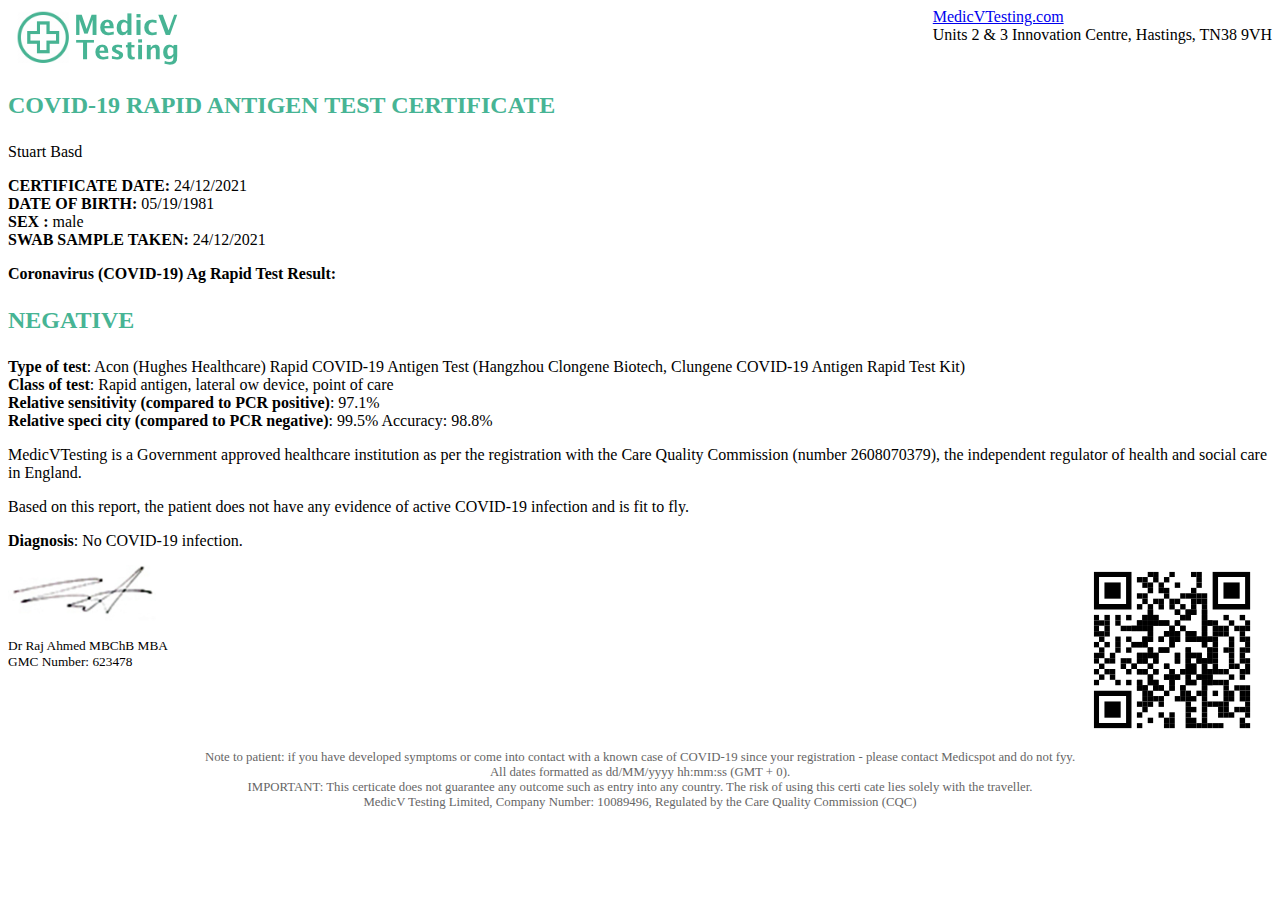
<file: r/test/input.html>
<html><body>
<div style="float:right">
<a href="#">MedicVTesting.com</a><br>
Units 2 & 3 Innovation Centre, Hastings, TN38 9VH
</div>
<img src="../../medicv-small.png">
<h2 style="margin:1em 0 1em; color:#47B494;">COVID-19 RAPID ANTIGEN TEST CERTIFICATE</h2>
<p>Stuart Basd</p>
<div><strong>CERTIFICATE DATE: </strong> 24/12/2021</div>
<div><strong>DATE OF BIRTH: </strong> 05/19/1981</div>
<div><strong>SEX : </strong> male</div>
<div><strong>SWAB SAMPLE TAKEN:</strong> 24/12/2021</div>
<p><strong>Coronavirus (COVID-19) Ag Rapid Test Result:</strong></p>
<h2 style="margin:1em 0; color:#47B494;">NEGATIVE</h2>
<div><strong>Type of test</strong>: Acon (Hughes Healthcare) Rapid COVID-19 Antigen Test (Hangzhou Clongene Biotech, Clungene COVID-19 Antigen Rapid Test Kit)</div>
<div><strong>Class of test</strong>: Rapid antigen, lateral  ow device, point of care</div>
<div><strong>Relative sensitivity (compared to PCR positive)</strong>: 97.1%</div>
<div><strong>Relative speci city (compared to PCR negative)</strong>: 99.5% Accuracy: 98.8%</div>
<p>MedicVTesting is a Government approved healthcare institution as per the registration with the Care Quality Commission (number 2608070379), the independent regulator of health and social care in England.</p>
<p>Based on this report, the patient does not have any evidence of active COVID-19 infection and is fit to fly.</p>
<div><strong>Diagnosis</strong>: No COVID-19 infection.</div>
<img src="../test/qr.svg" style="float:right; width:200px;"/>
<img src="../gen/sig.png" style="width:150px;"/>
<p><small>Dr Raj Ahmed MBChB MBA<br/>
GMC Number: 623478</small></p>
<div style="font-size:0.8em; color:#666; text-align:center; clear:both;">
<div>Note to patient: if you have developed symptoms or come into contact with a known case of COVID-19 since your registration - please contact Medicspot and do not fyy.</div>
<div>All dates formatted as dd/MM/yyyy hh:mm:ss (GMT + 0).</div>
<div>IMPORTANT: This certicate does not guarantee any outcome such as entry into any country. The risk of using this certi cate lies solely with the traveller.</div>
<div>MedicV Testing Limited, Company Number: 10089496, Regulated by the Care Quality Commission (CQC)</div>
</div>
</body></html>
</file>
